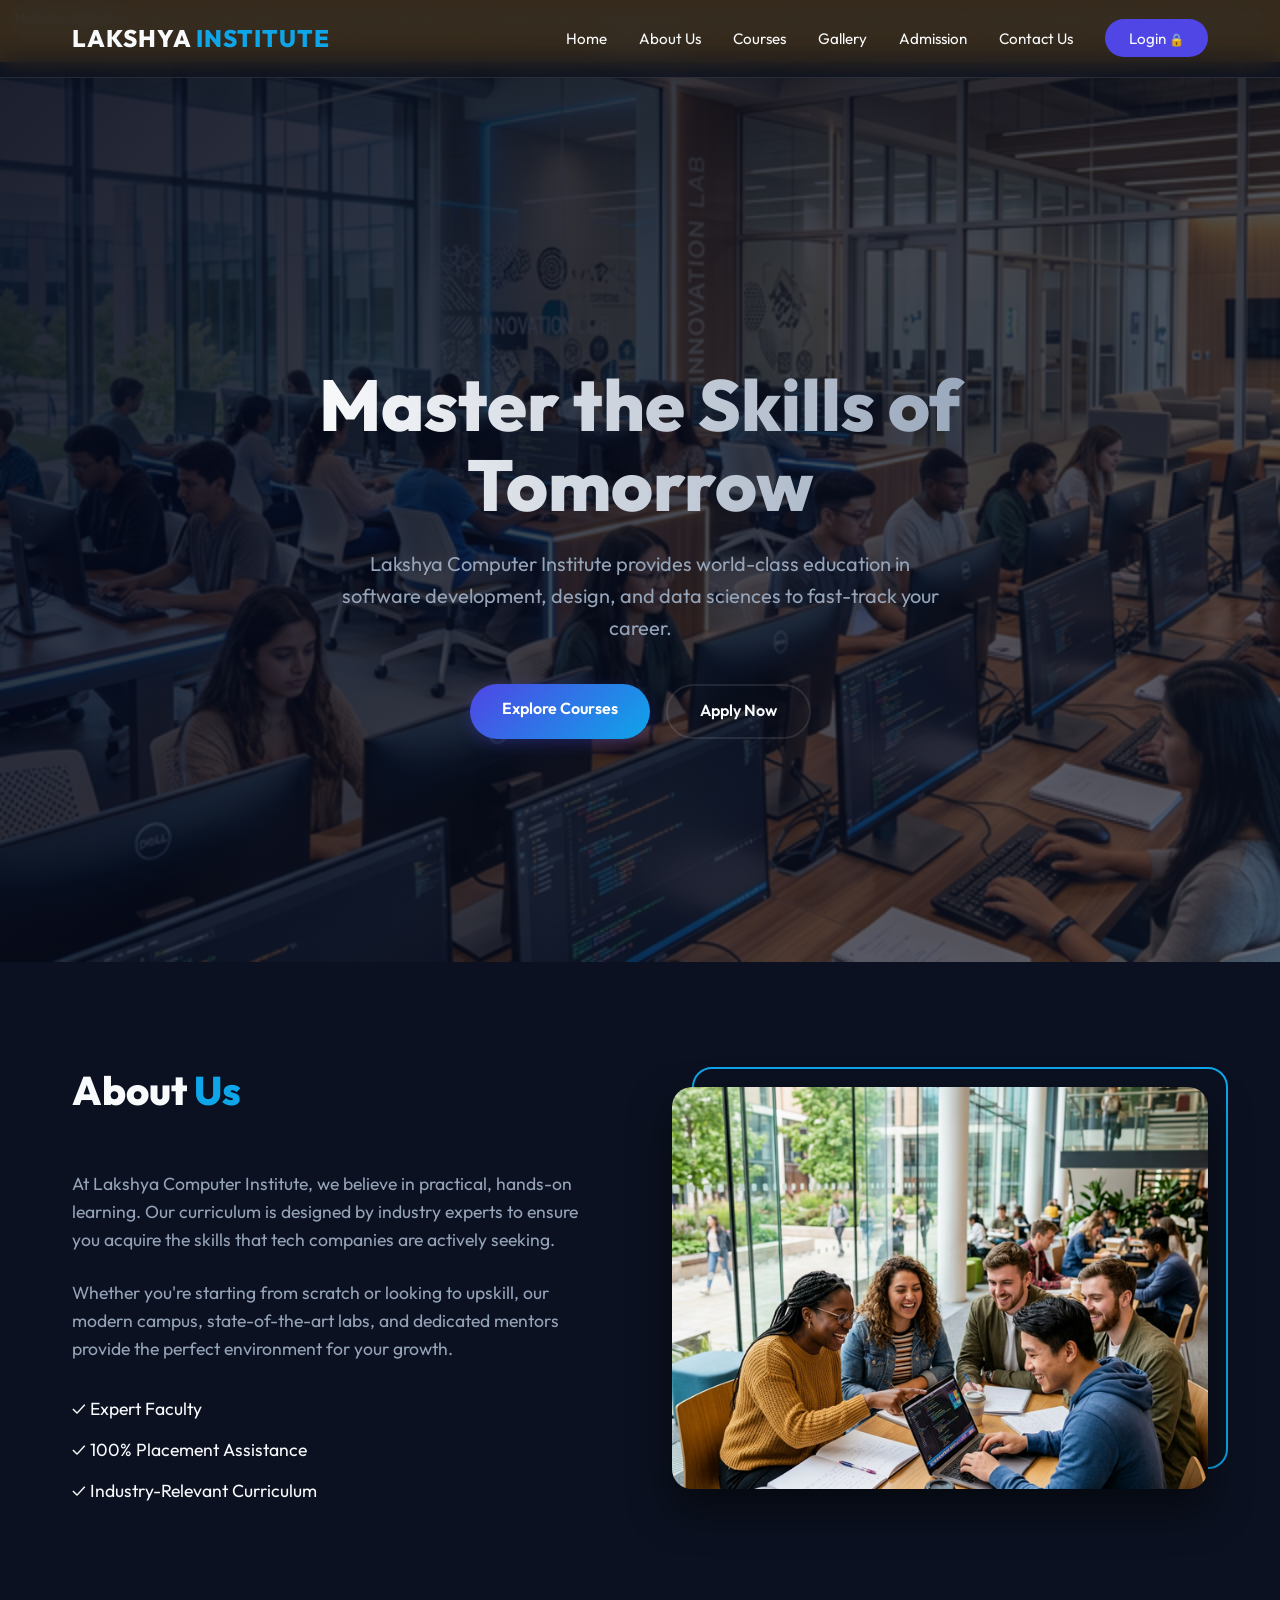
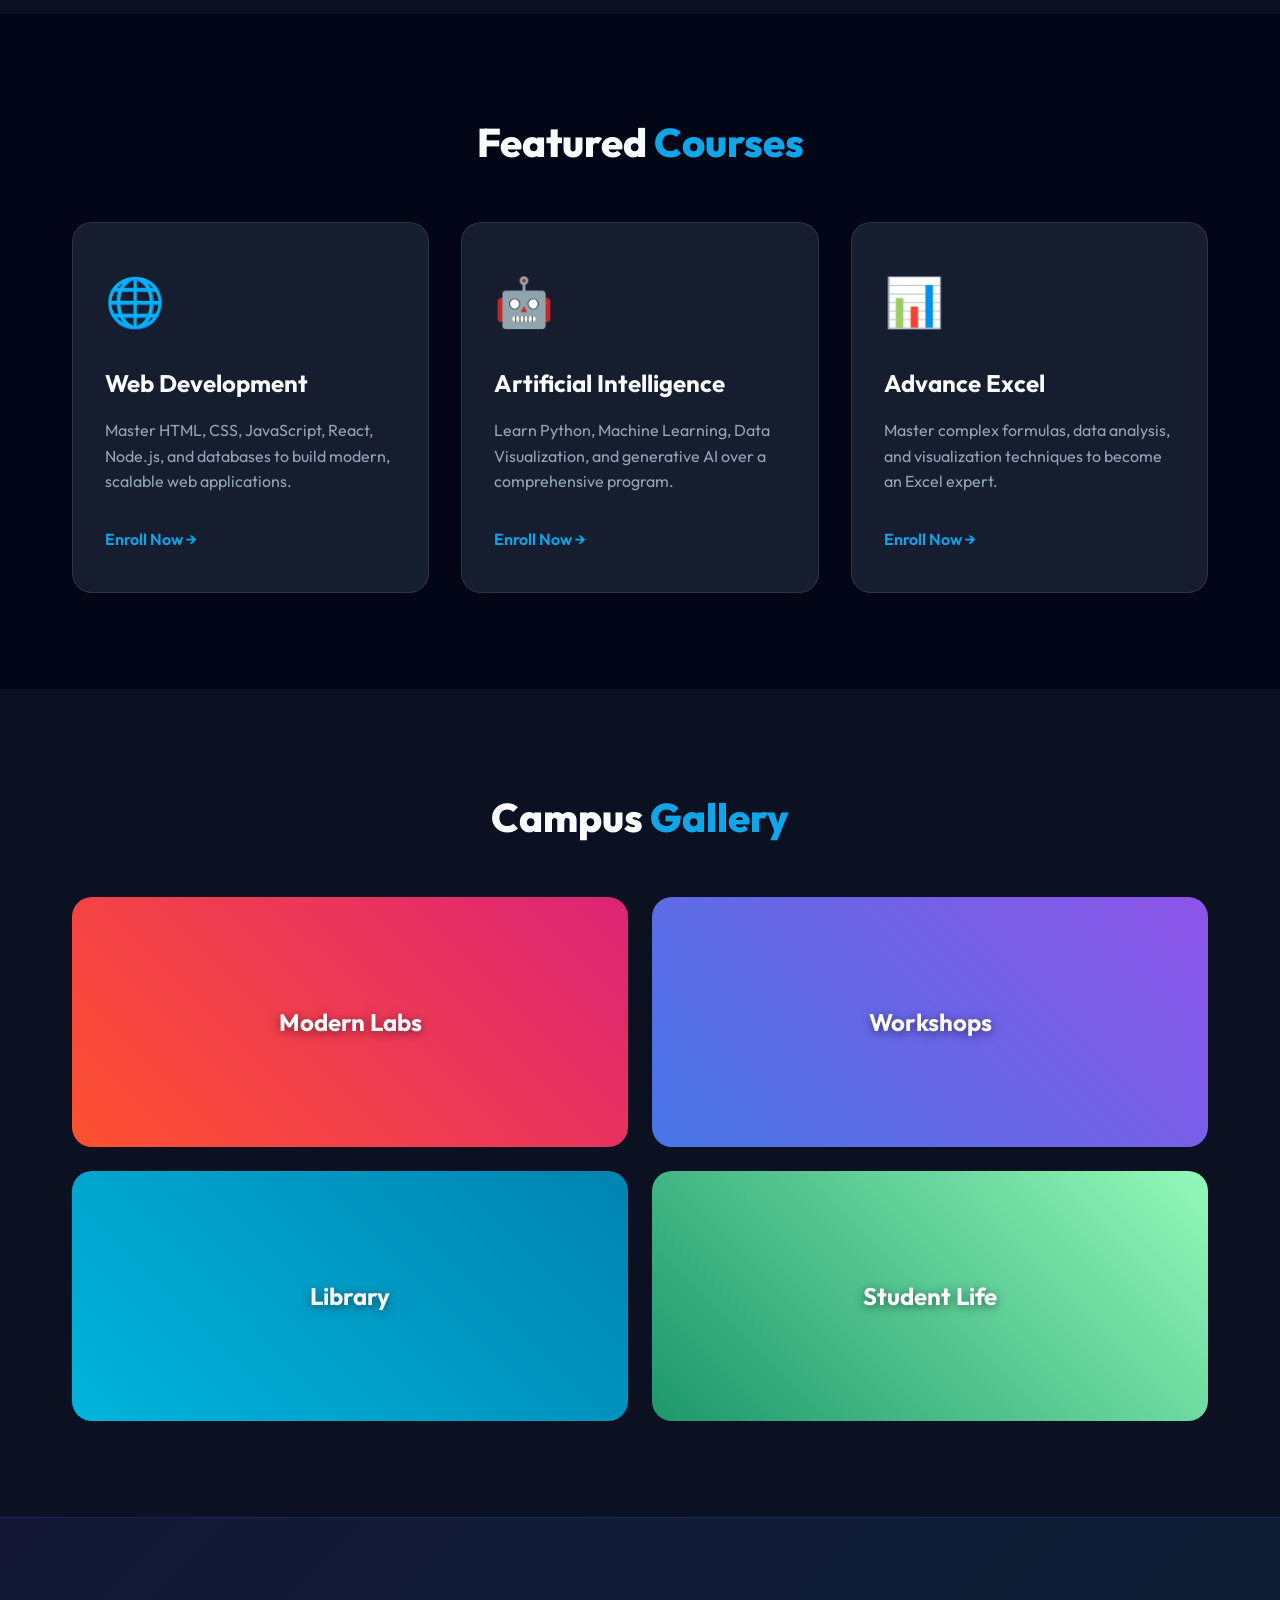
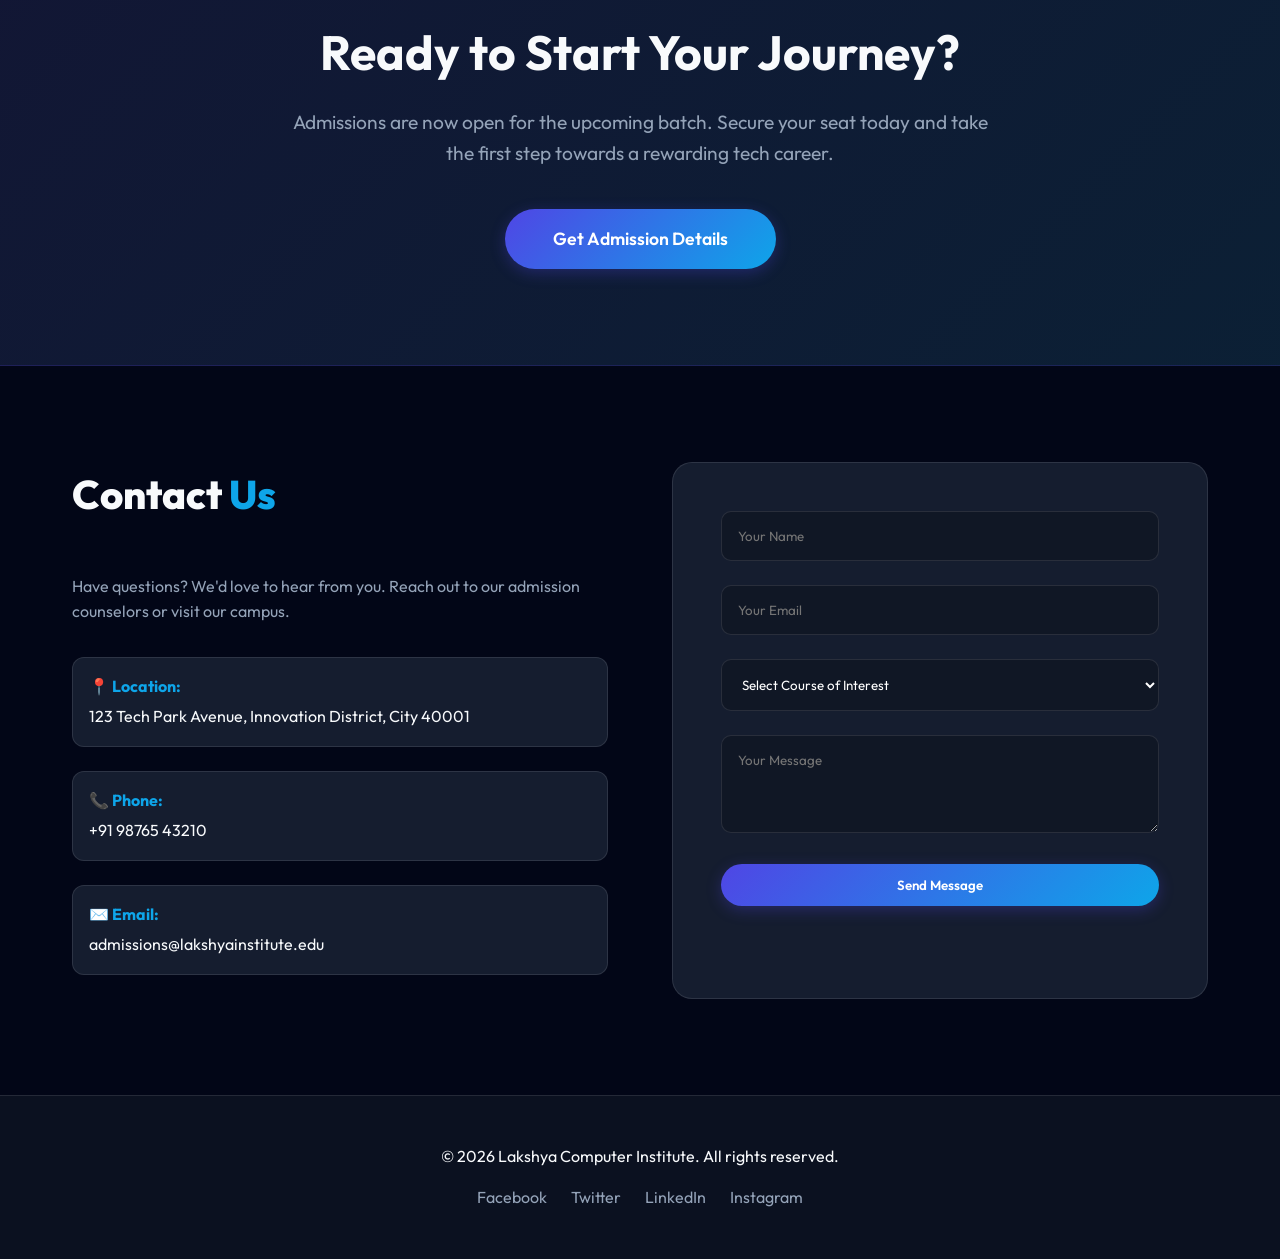
<file: index.html>
<!DOCTYPE html>
<html lang="en" class="scroll-smooth">
<head>
    <meta charset="UTF-8">
    <meta name="viewport" content="width=device-width, initial-scale=1.0">
    <title>Lakshya Computer Institute</title>
    <meta name="description" content="Leading destination for cutting-edge tech education. Join Lakshya Computer Institute today.">
    <link rel="preconnect" href="https://fonts.googleapis.com">
    <link rel="preconnect" href="https://fonts.gstatic.com" crossorigin>
    <link href="https://fonts.googleapis.com/css2?family=Outfit:wght@300;400;600;800&display=swap" rel="stylesheet">
    <link rel="stylesheet" href="style.css">
</head>
<body>
    <div style="background: rgba(245, 158, 11, 0.9); color: white; text-align: center; padding: 0.5rem; font-size: 0.9rem; z-index: 1000; position: relative;">
        <strong>Note for Admins:</strong> To allow YouTube Video Lectures to play without Error 153, please open this project using a local server (like the VS Code "Live Server" extension) instead of double-clicking the HTML file directly.
    </div>
    <nav class="navbar">
        <div class="nav-container">
            <a href="#home" class="logo">LAKSHYA <span>INSTITUTE</span></a>
            <ul class="nav-links">
                <li><a href="#home">Home</a></li>
                <li><a href="#about">About Us</a></li>
                <li><a href="#courses">Courses</a></li>
                <li><a href="#gallery">Gallery</a></li>
                <li><a href="#admission">Admission</a></li>
                <li><a href="#contact">Contact Us</a></li>
                <li><a href="login.html" class="btn-nav">Login <span style="font-size:0.8em">🔒</span></a></li>
            </ul>
        </div>
    </nav>

    <header id="home" class="hero">
        <div class="hero-overlay"></div>
        <div class="hero-content">
            <h1 class="animate-fade-up">Master the Skills of Tomorrow</h1>
            <p class="animate-fade-up delay-1">Lakshya Computer Institute provides world-class education in software development, design, and data sciences to fast-track your career.</p>
            <div class="hero-buttons animate-fade-up delay-2">
                <a href="#courses" class="btn btn-primary">Explore Courses</a>
                <a href="#admission" class="btn btn-secondary">Apply Now</a>
            </div>
        </div>
    </header>

    <section id="about" class="section">
        <div class="container about-grid">
            <div class="about-text">
                <h2 class="section-title">About <span>Us</span></h2>
                <p>At Lakshya Computer Institute, we believe in practical, hands-on learning. Our curriculum is designed by industry experts to ensure you acquire the skills that tech companies are actively seeking.</p>
                <p>Whether you're starting from scratch or looking to upskill, our modern campus, state-of-the-art labs, and dedicated mentors provide the perfect environment for your growth.</p>
                <ul class="feature-list">
                    <li>✓ Expert Faculty</li>
                    <li>✓ 100% Placement Assistance</li>
                    <li>✓ Industry-Relevant Curriculum</li>
                </ul>
            </div>
            <div class="about-image">
                <img id="about-img" src="assets/students_learning.png" alt="Students learning at Lakshya">
                <div class="image-accent"></div>
            </div>
        </div>
    </section>

    <section id="courses" class="section section-dark">
        <div class="container">
            <h2 class="section-title text-center">Featured <span>Courses</span></h2>
            <div class="course-grid">
                <div class="course-card">
                    <div class="course-icon">🌐</div>
                    <h3>Web Development</h3>
                    <p>Master HTML, CSS, JavaScript, React, Node.js, and databases to build modern, scalable web applications.</p>
                    <a href="#admission" class="course-link">Enroll Now →</a>
                </div>
                <div class="course-card">
                    <div class="course-icon">🤖</div>
                    <h3>Artificial Intelligence</h3>
                    <p>Learn Python, Machine Learning, Data Visualization, and generative AI over a comprehensive program.</p>
                    <a href="#admission" class="course-link">Enroll Now →</a>
                </div>
                <div class="course-card">
                    <div class="course-icon">📊</div>
                    <h3>Advance Excel</h3>
                    <p>Master complex formulas, data analysis, and visualization techniques to become an Excel expert.</p>
                    <a href="#admission" class="course-link">Enroll Now →</a>
                </div>
            </div>
        </div>
    </section>

    <section id="gallery" class="section">
        <div class="container">
            <h2 class="section-title text-center">Campus <span>Gallery</span></h2>
            <div class="gallery-grid">
                <div class="gallery-item grad-1"><h3>Modern Labs</h3></div>
                <div class="gallery-item grad-2"><h3>Workshops</h3></div>
                <div class="gallery-item grad-3"><h3>Library</h3></div>
                <div class="gallery-item grad-4"><h3>Student Life</h3></div>
            </div>
        </div>
    </section>

    <section id="admission" class="section cta-section">
        <div class="container text-center">
            <h2>Ready to Start Your Journey?</h2>
            <p>Admissions are now open for the upcoming batch. Secure your seat today and take the first step towards a rewarding tech career.</p>
            <a href="#contact" class="btn btn-primary btn-large">Get Admission Details</a>
        </div>
    </section>

    <section id="contact" class="section section-dark">
        <div class="container contact-grid">
            <div class="contact-info">
                <h2 class="section-title">Contact <span>Us</span></h2>
                <p>Have questions? We'd love to hear from you. Reach out to our admission counselors or visit our campus.</p>
                <div class="info-item">
                    <strong>📍 Location:</strong>
                    <p>123 Tech Park Avenue, Innovation District, City 40001</p>
                </div>
                <div class="info-item">
                    <strong>📞 Phone:</strong>
                    <p>+91 98765 43210</p>
                </div>
                <div class="info-item">
                    <strong>✉️ Email:</strong>
                    <p>admissions@lakshyainstitute.edu</p>
                </div>
            </div>
            <form class="contact-form" onsubmit="event.preventDefault(); alert('Message sent successfully!');">
                <div class="form-group">
                    <input type="text" placeholder="Your Name" required>
                </div>
                <div class="form-group">
                    <input type="email" placeholder="Your Email" required>
                </div>
                <div class="form-group">
                    <select required>
                        <option value="" disabled selected>Select Course of Interest</option>
                        <option value="ADCA Plus">ADCA Plus</option>
                        <option value="ADCA">ADCA</option>
                        <option value="DCA">DCA</option>
                        <option value="DFA">DFA</option>
                        <option value="ADFA">ADFA</option>
                        <option value="Tally Prime">Tally Prime</option>
                        <option value="O Level">O Level</option>
                        <option value="Computer Basic">Computer Basic</option>
                        <option value="Advance Excel">Advance Excel</option>
                        <option value="DTP">DTP</option>
                        <option value="Web Development">Web Development</option>
                        <option value="Artificial Intelligence">Artificial Intelligence</option>
                    </select>
                </div>
                <div class="form-group">
                    <textarea placeholder="Your Message" rows="4" required></textarea>
                </div>
                <button type="submit" class="btn btn-primary btn-block">Send Message</button>
            </form>
        </div>
    </section>

    <footer class="footer">
        <div class="container text-center">
            <p>&copy; 2026 Lakshya Computer Institute. All rights reserved.</p>
            <div class="social-links">
                <a href="#">Facebook</a>
                <a href="#">Twitter</a>
                <a href="#">LinkedIn</a>
                <a href="#">Instagram</a>
            </div>
        </div>
    </footer>

    <script src="script.js"></script>
</body>
</html>
</file>
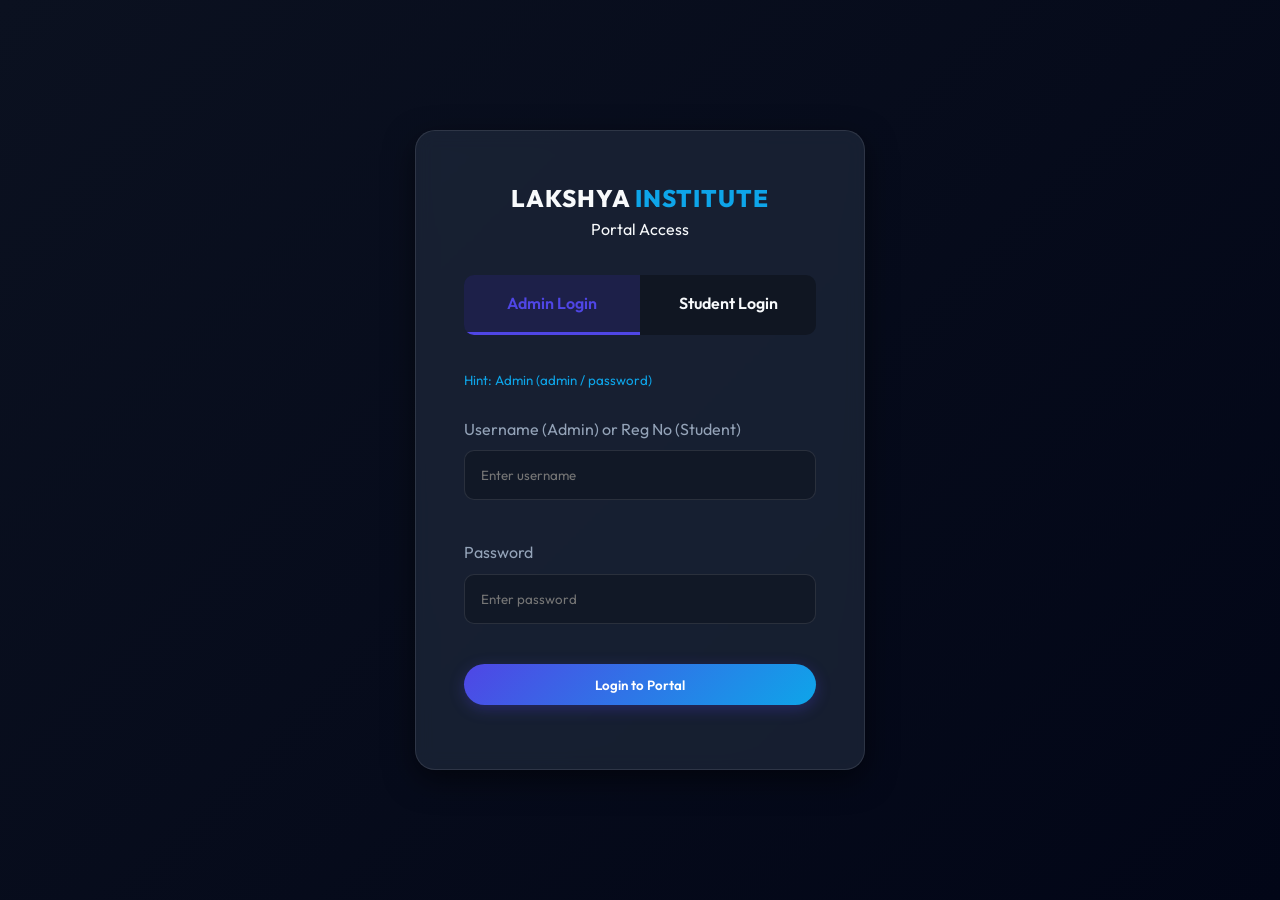
<file: login.html>
<!DOCTYPE html>
<html lang="en">
<head>
    <meta charset="UTF-8">
    <meta name="viewport" content="width=device-width, initial-scale=1.0">
    <title>Login - Lakshya Computer Institute</title>
    <link href="https://fonts.googleapis.com/css2?family=Outfit:wght@300;400;600;800&display=swap" rel="stylesheet">
    <link rel="stylesheet" href="style.css">
    <link rel="stylesheet" href="dashboard.css">
</head>
<body class="login-page">
    <div class="login-container">
        <div class="login-header">
            <a href="index.html" class="logo">LAKSHYA <span>INSTITUTE</span></a>
            <p>Portal Access</p>
        </div>
        
        <div class="login-tabs">
            <div class="tab active" onclick="switchTab('admin')">Admin Login</div>
            <div class="tab" onclick="switchTab('student')">Student Login</div>
        </div>

        <form id="loginForm" class="login-form">
            <input type="hidden" id="roleType" value="admin">
            
            <div class="form-group" id="userHelper">
                <small style="color: var(--secondary);">Hint: Admin (admin / password)</small>
            </div>

            <div class="form-group">
                <label>Username (Admin) or Reg No (Student)</label>
                <input type="text" id="username" placeholder="Enter username" required>
            </div>
            <div class="form-group">
                <label>Password</label>
                <input type="password" id="password" placeholder="Enter password" required>
            </div>
            <button type="submit" class="btn btn-primary btn-block">Login to Portal</button>
            <p id="errorMsg" class="error-text"></p>
        </form>
    </div>

    <script src="db.js"></script>
    <script>
        function switchTab(role) {
            document.querySelectorAll('.tab').forEach(t => t.classList.remove('active'));
            event.target.classList.add('active');
            document.getElementById('roleType').value = role;
            
            if(role === 'admin') {
                document.getElementById('userHelper').innerHTML = '<small style="color: var(--secondary);">Hint: Admin (admin / password)</small>';
            } else {
                document.getElementById('userHelper').innerHTML = '<small style="color: var(--secondary);">Hint: Student (student / password)<br>Or your RegNo & Contact No.</small>';
            }
        }

        document.getElementById('loginForm').addEventListener('submit', function(e) {
            e.preventDefault();
            const u = document.getElementById('username').value;
            const p = document.getElementById('password').value;
            const r = document.getElementById('roleType').value;
            
            if (loginUser(u, p, r)) {
                if(r === 'admin') window.location.href = 'admin.html';
                else window.location.href = 'student.html';
            } else {
                document.getElementById('errorMsg').innerText = "Invalid credentials!";
            }
        });
        
        // Ensure DB is initialized
        getDB();
    </script>
</body>
</html>
</file>
<file: style.css>
:root {
    --primary: #4F46E5;
    --primary-hover: #4338CA;
    --secondary: #0EA5E9;
    --bg-dark: #0B1120;
    --bg-darker: #020617;
    --text-main: #F8FAFC;
    --text-muted: #94A3B8;
    --card-bg: rgba(30, 41, 59, 0.7);
    --border: rgba(255, 255, 255, 0.1);
    --accent: #F59E0B;
}

* {
    margin: 0;
    padding: 0;
    box-sizing: border-box;
    font-family: 'Outfit', sans-serif;
}

body {
    background-color: var(--bg-dark);
    color: var(--text-main);
    line-height: 1.6;
    overflow-x: hidden;
}

.container {
    max-width: 1200px;
    margin: 0 auto;
    padding: 0 2rem;
}

.text-center { text-align: center; }

.section { padding: 6rem 0; }
.section-dark { background-color: var(--bg-darker); }

.section-title {
    font-size: 2.5rem;
    font-weight: 800;
    margin-bottom: 3rem;
    color: var(--text-main);
}
.section-title span { color: var(--secondary); }

.btn {
    display: inline-block;
    padding: 0.8rem 2rem;
    border-radius: 50px;
    font-weight: 600;
    text-decoration: none;
    transition: all 0.3s ease;
    cursor: pointer;
    border: none;
}

.btn-primary {
    background: linear-gradient(135deg, var(--primary), var(--secondary));
    color: white;
    box-shadow: 0 4px 15px rgba(79, 70, 229, 0.3);
}

.btn-primary:hover {
    transform: translateY(-2px);
    box-shadow: 0 6px 20px rgba(79, 70, 229, 0.5);
}

.btn-secondary {
    background: transparent;
    color: var(--text-main);
    border: 2px solid var(--border);
}

.btn-secondary:hover {
    background: var(--border);
}

.btn-large { padding: 1rem 3rem; font-size: 1.1rem; }
.btn-block { width: 100%; }

.navbar {
    position: fixed;
    top: 0;
    width: 100%;
    z-index: 1000;
    background: rgba(11, 17, 32, 0.8);
    backdrop-filter: blur(12px);
    border-bottom: 1px solid var(--border);
    transition: all 0.3s ease;
}

.nav-container {
    max-width: 1200px;
    margin: 0 auto;
    padding: 1.2rem 2rem;
    display: flex;
    justify-content: space-between;
    align-items: center;
}

.logo {
    font-size: 1.5rem;
    font-weight: 800;
    text-decoration: none;
    color: var(--text-main);
    letter-spacing: 1px;
}
.logo span { color: var(--secondary); }

.nav-links {
    display: flex;
    list-style: none;
    align-items: center;
    gap: 2rem;
}

.nav-links a {
    color: var(--text-main);
    text-decoration: none;
    font-weight: 400;
    font-size: 0.95rem;
    transition: color 0.3s ease;
}

.nav-links a:hover { color: var(--secondary); }

.btn-nav {
    background: var(--primary);
    padding: 0.6rem 1.5rem !important;
    border-radius: 50px;
}

.hero {
    min-height: 100vh;
    display: flex;
    align-items: center;
    position: relative;
    padding-top: 80px;
}

.hero-overlay {
    position: absolute;
    top: 0; left: 0; right: 0; bottom: 0;
    background: linear-gradient(135deg, rgba(2, 6, 23, 0.9), rgba(15, 23, 42, 0.6));
    z-index: 1;
}

.hero-content {
    position: relative;
    z-index: 2;
    max-width: 800px;
    margin: 0 auto;
    text-align: center;
    padding: 0 2rem;
}

.hero h1 {
    font-size: 4.5rem;
    font-weight: 800;
    line-height: 1.1;
    margin-bottom: 1.5rem;
    background: linear-gradient(to right, #fff, #94A3B8);
    -webkit-background-clip: text;
    -webkit-text-fill-color: transparent;
}

.hero p {
    font-size: 1.25rem;
    color: var(--text-muted);
    margin-bottom: 2.5rem;
    max-width: 600px;
    margin-inline: auto;
}

.hero-buttons {
    display: flex;
    gap: 1rem;
    justify-content: center;
}

.about-grid {
    display: grid;
    grid-template-columns: 1fr 1fr;
    gap: 4rem;
    align-items: center;
}

.about-text p {
    color: var(--text-muted);
    margin-bottom: 1.5rem;
    font-size: 1.1rem;
}

.feature-list {
    list-style: none;
    margin-top: 2rem;
}

.feature-list li {
    font-size: 1.1rem;
    margin-bottom: 0.8rem;
    color: var(--text-main);
    display: flex;
    align-items: center;
    gap: 0.5rem;
}

.about-image {
    position: relative;
    border-radius: 20px;
}

.about-image img {
    width: 100%;
    border-radius: 20px;
    box-shadow: 0 20px 40px rgba(0,0,0,0.5);
    position: relative;
    z-index: 2;
    object-fit: cover;
    aspect-ratio: 4/3;
    display: block;
}

.image-accent {
    position: absolute;
    top: -20px;
    right: -20px;
    bottom: 20px;
    left: 20px;
    border: 2px solid var(--secondary);
    border-radius: 20px;
    z-index: 1;
}

.course-grid {
    display: grid;
    grid-template-columns: repeat(auto-fit, minmax(300px, 1fr));
    gap: 2rem;
}

.course-card {
    background: var(--card-bg);
    border: 1px solid var(--border);
    padding: 2.5rem 2rem;
    border-radius: 20px;
    transition: all 0.4s cubic-bezier(0.175, 0.885, 0.32, 1.275);
    backdrop-filter: blur(10px);
}

.course-card:hover {
    transform: translateY(-10px);
    border-color: var(--secondary);
    box-shadow: 0 15px 30px rgba(14, 165, 233, 0.15);
}

.course-icon {
    font-size: 3rem;
    margin-bottom: 1.5rem;
}

.course-card h3 {
    font-size: 1.5rem;
    margin-bottom: 1rem;
}

.course-card p {
    color: var(--text-muted);
    margin-bottom: 2rem;
}

.course-link {
    color: var(--secondary);
    text-decoration: none;
    font-weight: 600;
}

.gallery-grid {
    display: grid;
    grid-template-columns: repeat(2, 1fr);
    gap: 1.5rem;
}

.gallery-item {
    height: 250px;
    border-radius: 20px;
    display: flex;
    align-items: center;
    justify-content: center;
    transition: transform 0.3s ease;
    cursor: pointer;
    overflow: hidden;
}

.gallery-item:hover { transform: scale(1.02); }
.gallery-item h3 {
    font-size: 1.5rem;
    text-shadow: 0 2px 10px rgba(0,0,0,0.5);
}

.grad-1 { background: linear-gradient(45deg, #FF512F, #DD2476); }
.grad-2 { background: linear-gradient(45deg, #4776E6, #8E54E9); }
.grad-3 { background: linear-gradient(45deg, #00B4DB, #0083B0); }
.grad-4 { background: linear-gradient(45deg, #1D976C, #93F9B9); }

.cta-section {
    background: linear-gradient(135deg, rgba(79, 70, 229, 0.1), rgba(14, 165, 233, 0.1));
    border-top: 1px solid rgba(79, 70, 229, 0.2);
    border-bottom: 1px solid rgba(79, 70, 229, 0.2);
}

.cta-section h2 {
    font-size: 3rem;
    margin-bottom: 1rem;
}

.cta-section p {
    font-size: 1.2rem;
    color: var(--text-muted);
    margin-bottom: 2.5rem;
    max-width: 700px;
    margin-inline: auto;
}

.contact-grid {
    display: grid;
    grid-template-columns: 1fr 1fr;
    gap: 4rem;
}

.contact-info p {
    color: var(--text-muted);
    margin-bottom: 2rem;
}

.info-item {
    margin-bottom: 1.5rem;
    background: var(--card-bg);
    padding: 1rem;
    border-radius: 12px;
    border: 1px solid var(--border);
}
.info-item strong { display: block; margin-bottom: 0.3rem; color: var(--secondary); }
.info-item p { margin-bottom: 0; color: var(--text-main); }

.contact-form {
    background: var(--card-bg);
    padding: 3rem;
    border-radius: 20px;
    border: 1px solid var(--border);
}

.form-group { margin-bottom: 1.5rem; }

.contact-form input,
.contact-form select,
.contact-form textarea {
    width: 100%;
    padding: 1rem;
    background: rgba(0,0,0,0.2);
    border: 1px solid var(--border);
    border-radius: 10px;
    color: white;
    font-family: inherit;
    transition: border-color 0.3s ease;
}

.contact-form input:focus,
.contact-form select:focus,
.contact-form textarea:focus {
    outline: none;
    border-color: var(--secondary);
}

.footer {
    padding: 3rem 0;
    border-top: 1px solid var(--border);
}

.social-links {
    margin-top: 1rem;
    display: flex;
    justify-content: center;
    gap: 1.5rem;
}

.social-links a {
    color: var(--text-muted);
    text-decoration: none;
    transition: color 0.3s ease;
}

.social-links a:hover { color: var(--secondary); }

.animate-fade-up {
    opacity: 0;
    transform: translateY(30px);
    animation: fadeUp 0.8s ease forwards;
}

.delay-1 { animation-delay: 0.2s; }
.delay-2 { animation-delay: 0.4s; }

@keyframes fadeUp {
    to {
        opacity: 1;
        transform: translateY(0);
    }
}

@media (max-width: 992px) {
    .hero h1 { font-size: 3.5rem; }
    .about-grid, .contact-grid { grid-template-columns: 1fr; gap: 3rem; }
}

@media (max-width: 768px) {
    .nav-links { display: none; }
    .hero h1 { font-size: 2.5rem; }
    .gallery-grid { grid-template-columns: 1fr; }
}
</file>
<file: dashboard.css>
/* Dashboard specific styling */

.login-page {
    display: flex;
    justify-content: center;
    align-items: center;
    min-height: 100vh;
    background: linear-gradient(135deg, var(--bg-dark), var(--bg-darker));
}

.login-container {
    background: var(--card-bg);
    border: 1px solid var(--border);
    padding: 3rem;
    border-radius: 20px;
    width: 100%;
    max-width: 450px;
    backdrop-filter: blur(10px);
    box-shadow: 0 10px 30px rgba(0,0,0,0.5);
}

.login-header {
    text-align: center;
    margin-bottom: 2rem;
}

.login-tabs {
    display: flex;
    margin-bottom: 2rem;
    border-radius: 10px;
    overflow: hidden;
    background: rgba(0,0,0,0.3);
}

.login-tabs .tab {
    flex: 1;
    text-align: center;
    padding: 1rem;
    cursor: pointer;
    font-weight: 600;
    transition: all 0.3s;
    border-bottom: 3px solid transparent;
}

.login-tabs .tab.active {
    background: rgba(79, 70, 229, 0.2);
    border-bottom: 3px solid var(--primary);
    color: var(--primary);
}

.login-form label {
    display: block;
    margin-bottom: 0.5rem;
    color: var(--text-muted);
}

.login-form input {
    background: rgba(0,0,0,0.2);
    border: 1px solid var(--border);
    color: white;
    width: 100%;
    padding: 1rem;
    border-radius: 10px;
    margin-bottom: 1rem;
}

.error-text {
    color: #ef4444;
    text-align: center;
    margin-top: 1rem;
    font-weight: 600;
}

/* Dashboard Layout */
.dashboard-layout {
    display: flex;
    min-height: 100vh;
}

.sidebar {
    width: 250px;
    background: var(--bg-darker);
    border-right: 1px solid var(--border);
    padding: 2rem 0;
    display: flex;
    flex-direction: column;
}

.sidebar-logo {
    padding: 0 2rem;
    margin-bottom: 2rem;
}

.sidebar-menu {
    list-style: none;
    flex: 1;
}

.sidebar-menu li {
    padding: 1rem 2rem;
    cursor: pointer;
    border-left: 4px solid transparent;
    transition: all 0.3s;
    color: var(--text-muted);
    font-weight: 600;
}

.sidebar-menu li:hover, .sidebar-menu li.active {
    background: rgba(79, 70, 229, 0.1);
    border-left-color: var(--primary);
    color: var(--text-main);
}

.logout-btn {
    padding: 1rem 2rem;
    color: #ef4444;
    cursor: pointer;
    font-weight: 600;
}

.main-content {
    flex: 1;
    padding: 2rem;
    background: var(--bg-dark);
    overflow-y: auto;
}

.panel {
    display: none;
    animation: fadeIn 0.4s ease;
}

.panel.active {
    display: block;
}

@keyframes fadeIn {
    from { opacity: 0; transform: translateY(10px); }
    to { opacity: 1; transform: translateY(0); }
}

.panel-header {
    margin-bottom: 2rem;
    border-bottom: 1px solid var(--border);
    padding-bottom: 1rem;
}

.form-grid {
    display: grid;
    grid-template-columns: 1fr 1fr;
    gap: 1.5rem;
}

.card {
    background: var(--card-bg);
    border: 1px solid var(--border);
    padding: 2rem;
    border-radius: 15px;
    margin-bottom: 2rem;
}

/* Tables */
.data-table {
    width: 100%;
    border-collapse: collapse;
    margin-top: 1.5rem;
}

.data-table th, .data-table td {
    padding: 1rem;
    text-align: left;
    border-bottom: 1px solid var(--border);
}

.data-table th {
    color: var(--secondary);
    font-weight: 600;
}

.data-table tr:hover {
    background: rgba(255,255,255,0.05);
}

/* Attendance Grid */
.attendance-grid {
    display: grid;
    grid-template-columns: repeat(auto-fill, minmax(40px, 1fr));
    gap: 0.5rem;
    margin-top: 1rem;
}

.att-day {
    aspect-ratio: 1;
    display: flex;
    flex-direction: column;
    align-items: center;
    justify-content: center;
    background: rgba(0,0,0,0.3);
    border-radius: 8px;
    font-size: 0.8rem;
    cursor: pointer;
    border: 1px solid var(--border);
}

.att-day.P { background: rgba(16, 185, 129, 0.2); border-color: #10B981; color: #10B981; }
.att-day.A { background: rgba(239, 68, 68, 0.2); border-color: #EF4444; color: #EF4444; }
.att-day.faded { opacity: 0.3; filter: grayscale(1); pointer-events: none; border-style: dashed; }

.att-day:hover { transform: scale(1.1); box-shadow: 0 4px 10px rgba(0,0,0,0.3); }
</file>
